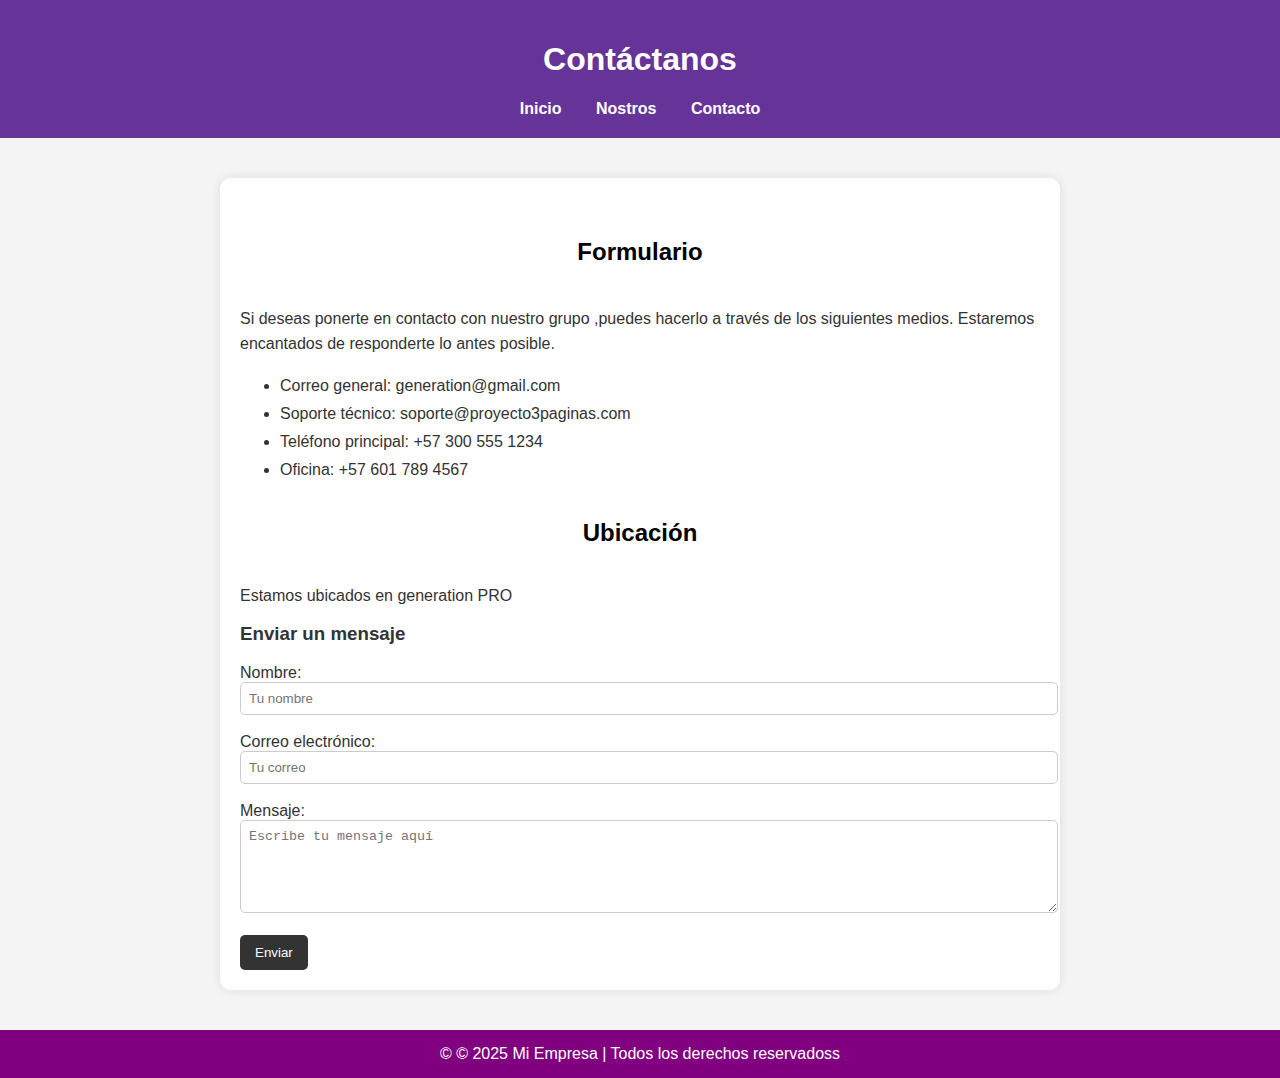
<file: Contacto.html>
<!DOCTYPE html>
<html lang="en">
<head>
    <meta charset="UTF-8">
    <meta name="viewport" content="width=device-width, initial-scale=1.0">
    <link rel="stylesheet" href="ContactoStyle.css">
    <title>Contacto</title>
</head>
<body class="Body-Contacto">
    <header class="Header-contacto">
  <nav>
    <h1 class="titulo">Contáctanos</h1>
    <a href="index.html">Inicio</a> 
    <a href="Nosotros.html">Nostros</a> 
    <a href="Contacto.html">Contacto</a>
  </nav>
    </header>
      <main class="Main-Contacto">
        <h2>Formulario</h2>
    <p class="Texto-Contacto">Si deseas ponerte en contacto con nuestro grupo ,puedes hacerlo a través de los siguientes medios.  
    Estaremos encantados de responderte lo antes posible.</p>

    <ul class="info-contacto">
      <li>Correo general: generation@gmail.com </li>
      <li>Soporte técnico: soporte@proyecto3paginas.com</li>
      <li>Teléfono principal: +57 300 555 1234</li>
      <li>Oficina: +57 601 789 4567</li>
    </ul>

    <h2>Ubicación</h2>
    <p>Estamos ubicados en generation PRO </p>

    <h3>Enviar un mensaje</h3>
    <form>
      <label>Nombre:</label><br>
      <input type="text" placeholder="Tu nombre"><br><br>

      <label>Correo electrónico:</label><br>
      <input type="email" placeholder="Tu correo"><br><br>

      <label>Mensaje:</label><br>
      <textarea rows="5" placeholder="Escribe tu mensaje aquí"></textarea><br><br>

      <button class="Button-Contacto"type="submit">Enviar</button>
    </form>
  </main>
  <footer class="Footer-Contacto">
    &copy; © 2025 Mi Empresa | Todos los derechos reservadoss
  </footer>
</body>
</html>
</file>
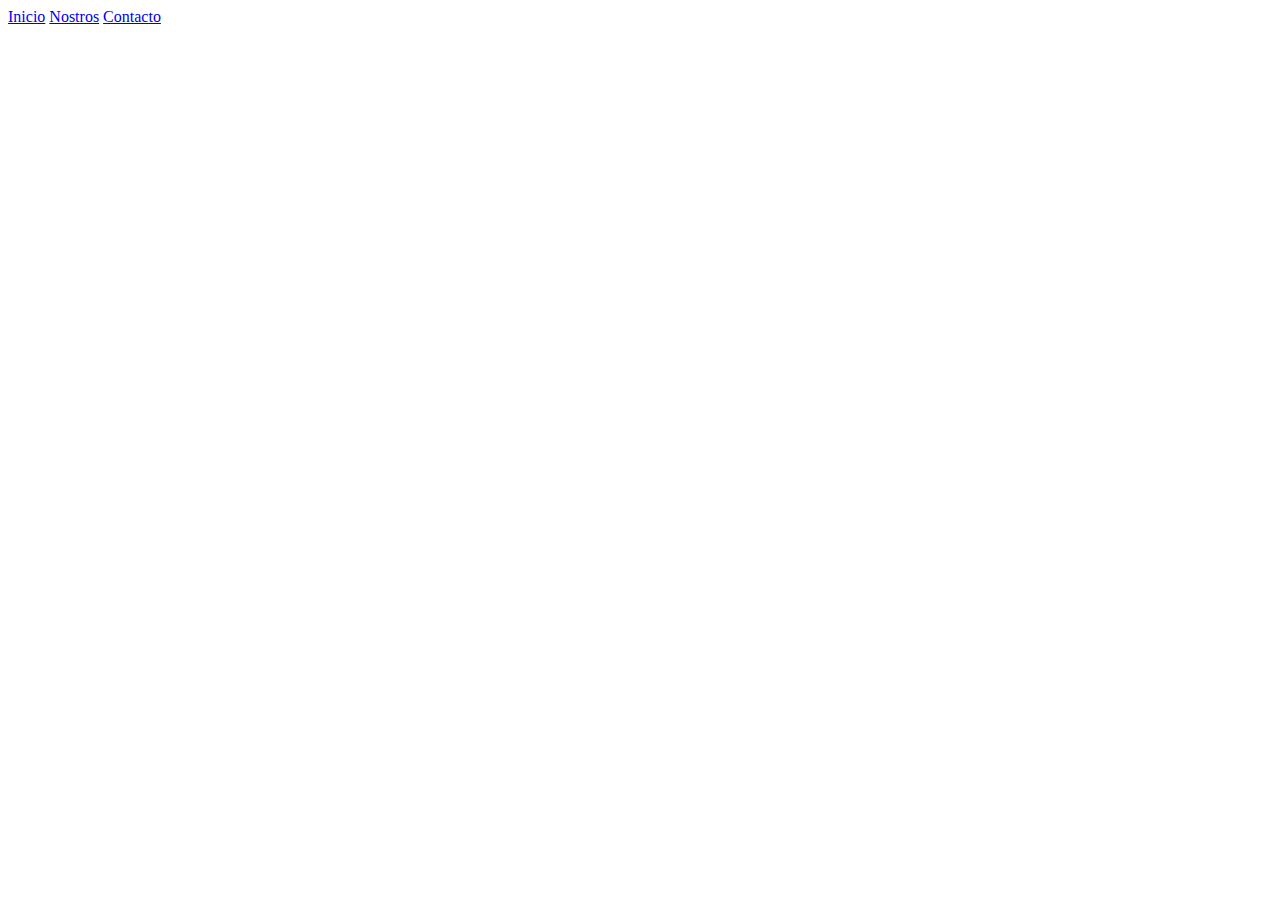
<file: Nosotros.html>
<!DOCTYPE html>
<html lang="en">
<head>
    <meta charset="UTF-8">
    <meta name="viewport" content="width=device-width, initial-scale=1.0">
    <title>Nosotros</title>
</head>
<body>
    <header>
  <nav>
    <a href="index.html">Inicio</a> 
    <a href="Nosotros.html">Nostros</a> 
    <a href="Contacto.html">Contacto</a>
  </nav>
    </header>
</body>
</html>
</file>
<file: ContactoStyle.css>
.Body-Contacto{
 font-family: 'Segoe UI', Tahoma, Verdana, sans-serif;
    margin: 0;
    background-color: #f4f4f4;
    color: #333;
}

.Header-contacto{
  background-color: rebeccapurple;
    color: white;
    text-align: center;
    padding: 20px 0;
}

h2{
    color: black;
    text-align: center;
    padding: 20px 0;

}

nav a {
 color: white;
    text-decoration: none;
    margin: 0 15px;
    font-weight: bold;
}

nav a:hover {
  color: underline;
}

.Main-Contacto {
  background-color: white;
  max-width: 800px;
  margin: 40px auto;
  padding: 20px;
  border-radius: 10px;
  box-shadow: 0 0 10px rgba(0,0,0,0.1);
}

.titulo {
  color: white;
  text-align: center;
}

.Texto-Contacto {
  font-size: 16px;
  line-height: 1.6;
}

.info-contacto {
  margin-top: 20px;
}

.info-contacto li {
  margin-bottom: 10px;
}

form input,
form textarea {
  width: 100%;
  padding: 8px;
  border: 1px solid #ccc;
  border-radius: 5px;
}

.Button-Contacto {
  background-color: #333;
  color: white;
  border: none;
  padding: 10px 15px;
  border-radius: 5px;
  cursor: pointer;
}

.Button-Contacto:hover {
  background-color: #555;
}

.Footer-Contacto {
  background-color: purple;
    color: white;
    text-align: center;
    padding: 15px 0;
    margin-top: 40px;}
</file>
